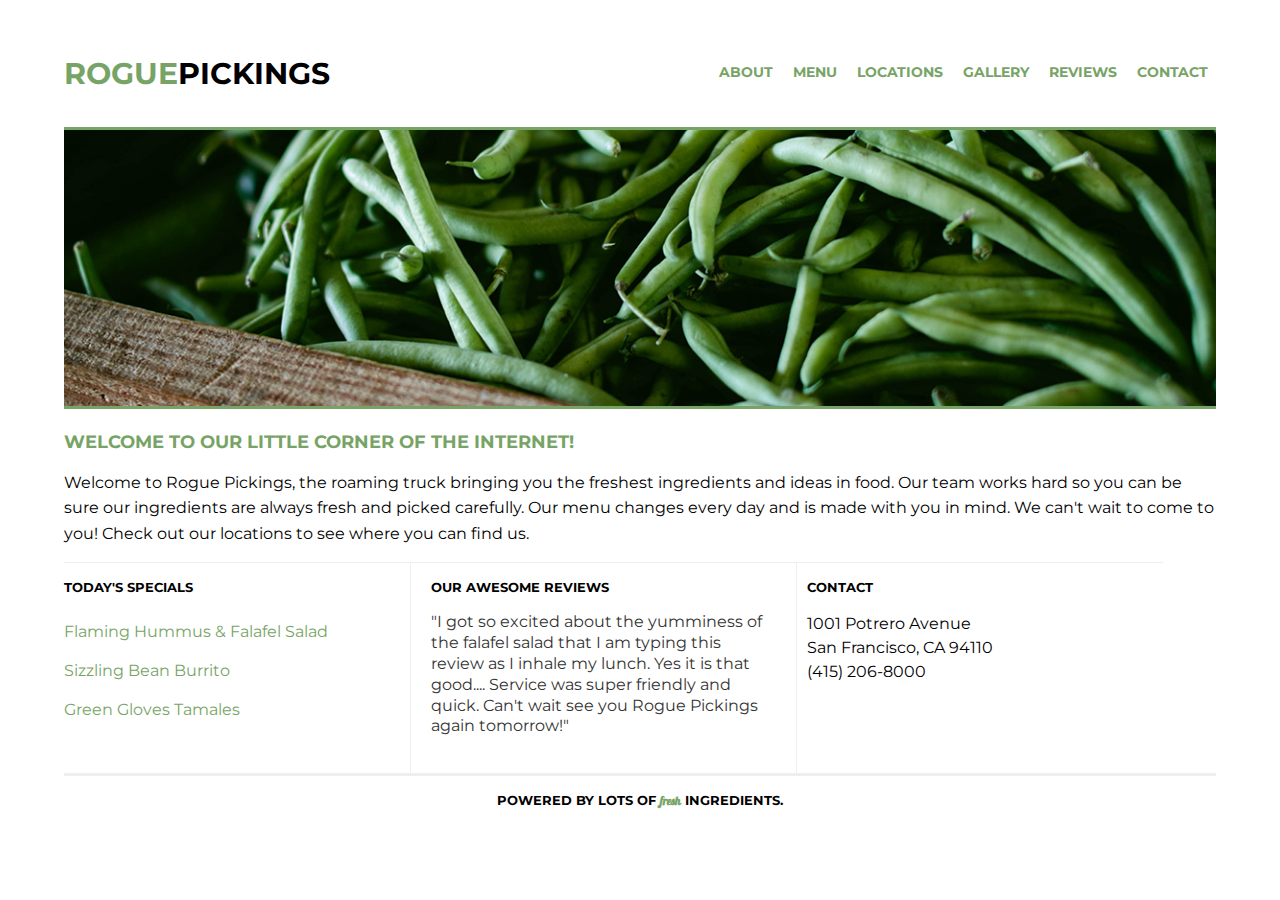
<file: 206-rogue_pickings-206starter/index.html>
<!doctype html>
<html>
<head>
    <meta charset="utf-8">
    <meta http-equiv="x-ua-compatible" content="ie=edge">
    <title>Rogue Pickings | Brush Up Those Skills!</title>
    <meta name="viewport" content="width=device-width, initial-scale=1, shrink-to-fit=no">
    <link rel="stylesheet" href="css/normalize.css">
    <link rel="stylesheet" href="css/main.css">
    <link href="https://fonts.googleapis.com/css?family=Montserrat:400,700" rel="stylesheet">
    <link href="https://fonts.googleapis.com/css2?family=Galada&display=swap" rel="stylesheet">
</head>
<body>
<div class="container">
    <header>
        <h1><span>rogue</span> pickings</h1>
        <nav>
            <ul>
                <li>
                    <a href="">About</a>
                </li>
                <li>
                    <a href="">Menu</a>
                </li>
                <li>
                    <a href="">Locations</a>
                </li>
                <li>
                    <a href="">Gallery</a>
                </li>
                <li>
                    <a href="">Reviews</a>
                </li>
                <li>
                    <a href="">Contact</a>
                </li>
            </ul>
        </nav>
    </header>
    <section class="top-section">
        <div class="main-image"><img src="img/download.jpg" alt="green beans"/></div>
        <div class="main-title">
            <h3>Welcome to our little corner of the internet!</h3>
            <p>Welcome to Rogue Pickings, the roaming truck bringing you the freshest ingredients and ideas in food. Our
                team works hard so you can be sure our ingredients are always fresh and picked carefully. Our menu
                changes every day and is made with you in mind. We can't wait to come to you! Check out our locations to
                see where you can find us.</p>
        </div>
    </section>
    <section class="bottom-section">
        <div class="section-one">
            <h4>Today's Specials</h4>
            <ul class="menu">
                <li>Flaming Hummus &amp; Falafel Salad</li>
                <li>Sizzling Bean Burrito</li>
                <li>Green Gloves Tamales</li>
            </ul>
        </div>
        <div class="section-two">
            <h4>Our Awesome Reviews</h4>
            <p class="reviews">"I got so excited about the yumminess of the falafel salad that I am typing this review
                as I inhale my lunch. Yes it is that good.... Service was super friendly and quick. Can't wait see you
                Rogue Pickings again tomorrow!"</p>
        </div>
        <div class="section-three">
            <h4>Contact</h4>
            <span class="address">1001 Potrero Avenue<br>
                        San Francisco, CA 94110<br>
                        (415) 206-8000 </span>
        </div>
    </section>
    <footer>
        <h4>Powered by lots of <span>fresh</span> ingredients.</h4>
    </footer>
</div>
</body>
</html>
</file>
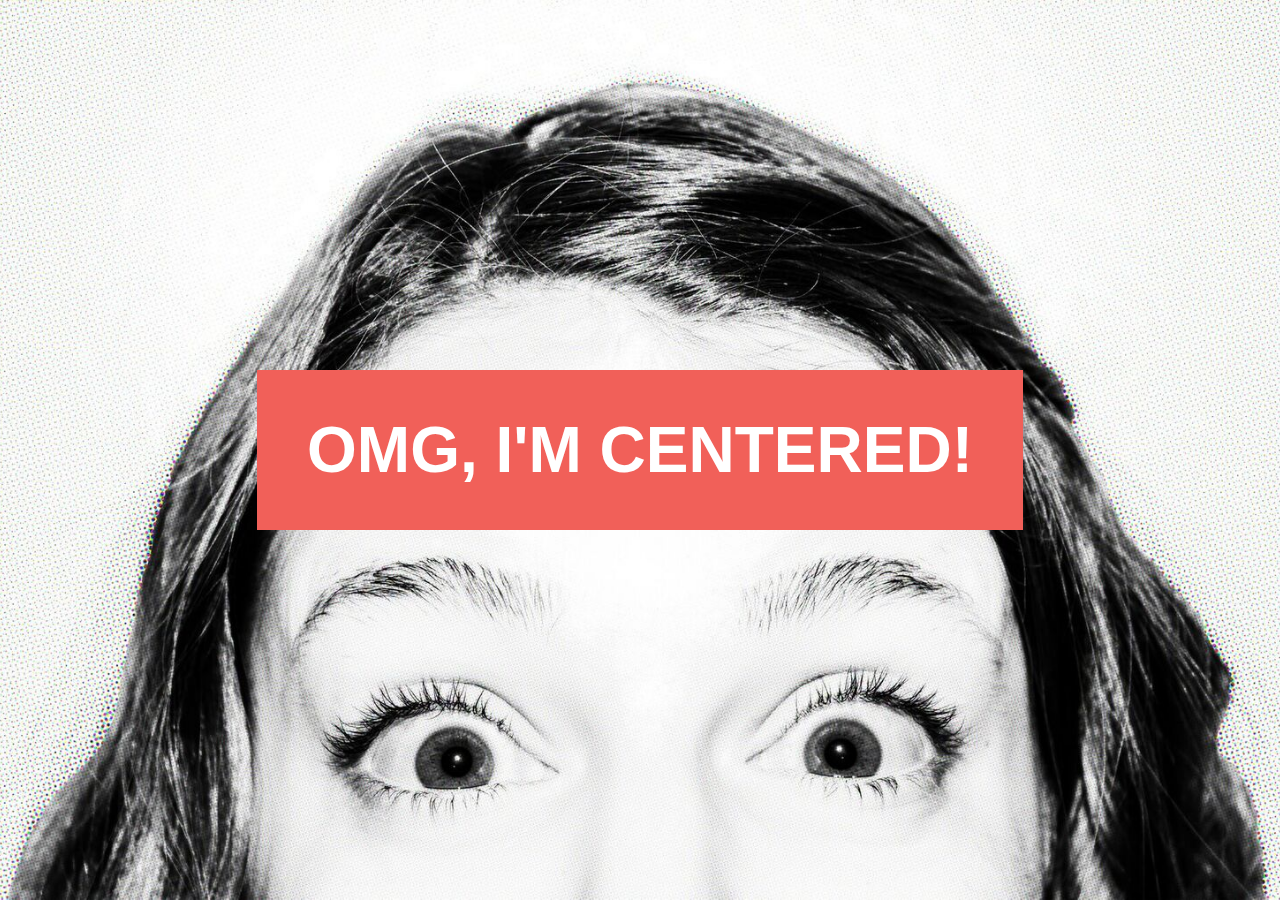
<file: center-flexbox-starter/index.html>
<!DOCTYPE html>
<html lang="en">

<head>
  <meta charset="UTF-8">
  <title>Skillcrush Flexbox Example</title>
  <meta name="viewport" content="width=device-width, initial-scale=1.0">  
  <link rel="stylesheet" href="css/style.css">
</head>

<body>
  <div class="centered">
      <h1>OMG, I'M CENTERED!</h1>
  </div>


</body>

</html>
</file>
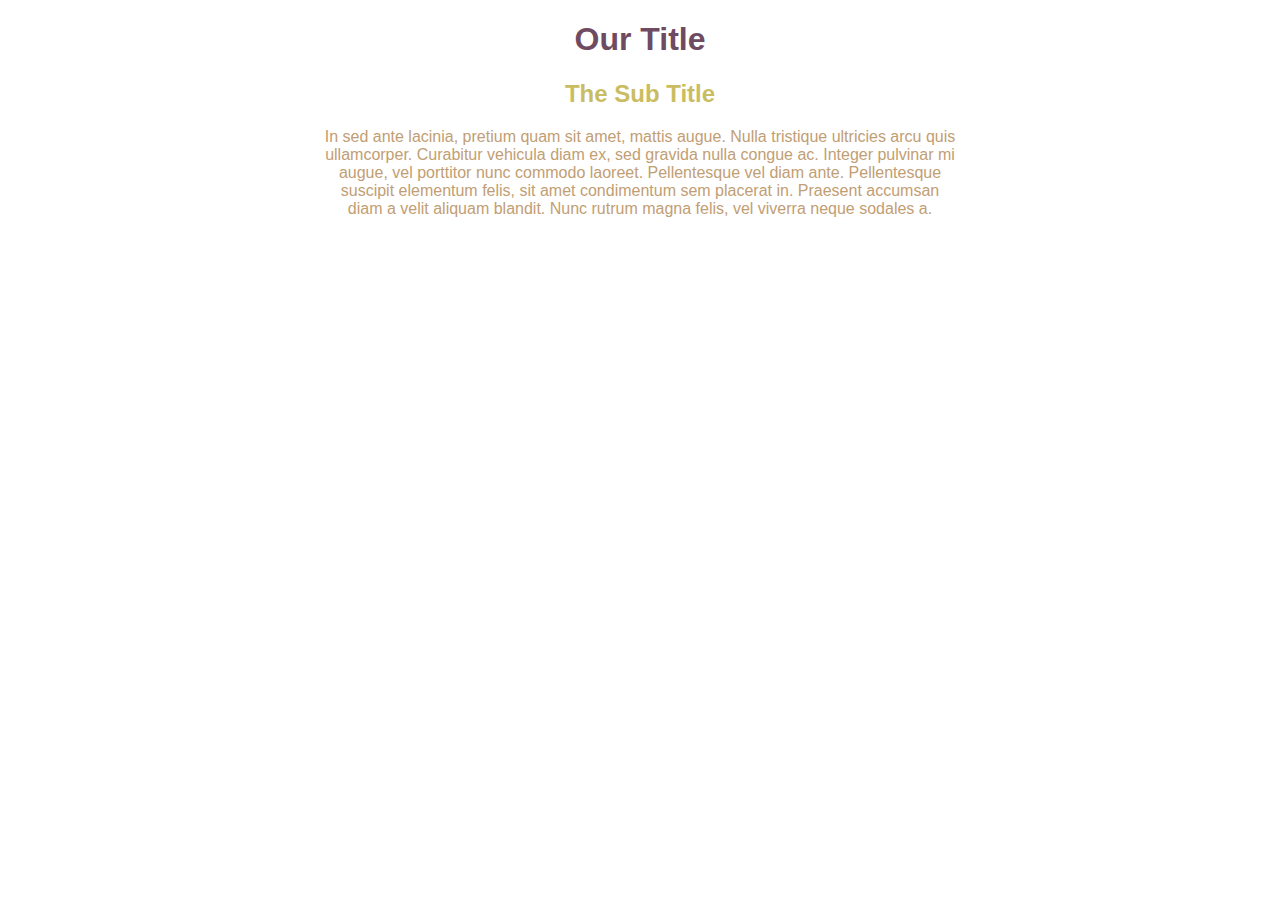
<file: font-colors-starter/index.html>
<!doctype html>
<html lang="en">

<head>
  <meta charset="UTF-8">
  <meta name="viewport" content="width=device-width, initial-scale=1">
  <title>Changing font colors</title>
  <link rel="stylesheet" type="text/css" href="css/main.css" />
</head>

<body>

<section>
    <h1>Our Title</h1>
    <h2>The Sub Title</h2>
    <p>In sed ante lacinia, pretium quam sit amet, mattis augue. Nulla tristique ultricies arcu quis ullamcorper. Curabitur vehicula diam ex, sed gravida nulla congue ac. Integer pulvinar mi augue, vel porttitor nunc commodo laoreet. Pellentesque vel diam ante. Pellentesque suscipit elementum felis, sit amet condimentum sem placerat in. Praesent accumsan diam a velit aliquam blandit. Nunc rutrum magna felis, vel viverra neque sodales a.</p>
</section>

</body>

</html>
</file>
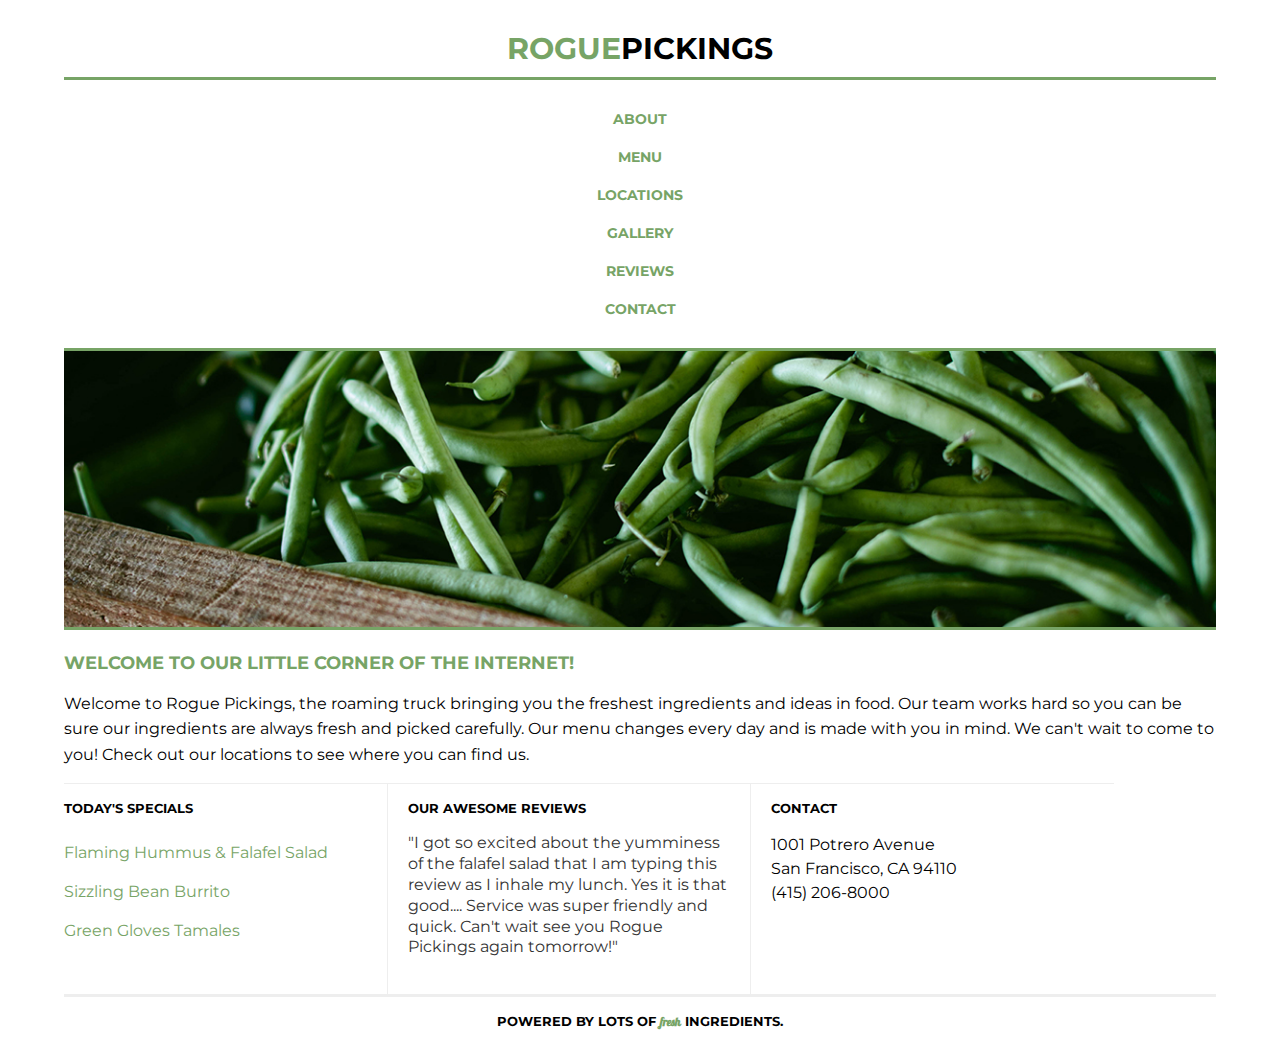
<file: rogue_pickings-starter/index.html>
<!doctype html>
<html>
    <head>
        <meta charset="utf-8">
        <meta http-equiv="x-ua-compatible" content="ie=edge">
        <title>Rogue Pickings | Brush Up Those Skills!</title>
        <meta name="viewport" content="width=device-width, initial-scale=1, shrink-to-fit=no">
        <link rel="stylesheet" href="css/normalize.css">
        <link rel="stylesheet" href="css/main.css">
        <link href="https://fonts.googleapis.com/css?family=Montserrat:400,700" rel="stylesheet">
        <link href="https://fonts.googleapis.com/css2?family=Galada&display=swap" rel="stylesheet">
    </head>
    <body>
        <div class="container">
            <header>
                <h1><span>rogue</span> pickings</h1>
                <nav>
                    <ul>
                        <li>
                            <a href="">About</a>
                        </li>
                        <li>
                            <a href="">Menu</a>
                        </li>
                        <li>
                            <a href="">Locations</a>
                        </li>
                        <li>
                            <a href="">Gallery</a>
                        </li>
                        <li>
                            <a href="">Reviews</a>
                        </li>
                        <li>
                            <a href="">Contact</a>
                        </li>
                    </ul>
                </nav>
            </header>
            <section class="top-section">
                <div class="main-image"><img src="img/download.jpg" alt="green beans" /></div>
                <div class="main-title">
                    <h3>Welcome to our little corner of the internet!</h3>
                    <p>Welcome to Rogue Pickings, the roaming truck bringing you the freshest ingredients and ideas in food. Our team works hard so you can be sure our ingredients are always fresh and picked carefully. Our menu changes every day and is made with you in mind. We can't wait to come to you! Check out our locations to see where you can find us.</p>
                </div>
            </section>
            <section class="bottom-section">
                <div class="section-one">
                    <h4>Today's Specials</h4>
                    <ul class="menu">
                        <li>Flaming Hummus &amp; Falafel Salad</li>
                        <li>Sizzling Bean Burrito</li>
                        <li>Green Gloves Tamales</li>
                    </ul>
                </div>
                <div class="section-two">
                    <h4>Our Awesome Reviews</h4>
                    <p class="reviews">"I got so excited about the yumminess of the falafel salad that I am typing this review as I inhale my lunch. Yes it is that good.... Service was super friendly and quick. Can't wait see you Rogue Pickings again tomorrow!"</p>
                </div>
                <div class="section-three">
                  <h4>Contact</h4>
                  <span class="address">1001 Potrero Avenue<br>
                        San Francisco, CA 94110<br>
                        (415) 206-8000 </span>
                </div>
            </section>
            <footer>
                <h4>Powered by lots of <span>fresh</span> ingredients.</h4>
            </footer>
        </div>
    </body>
</html>
</file>
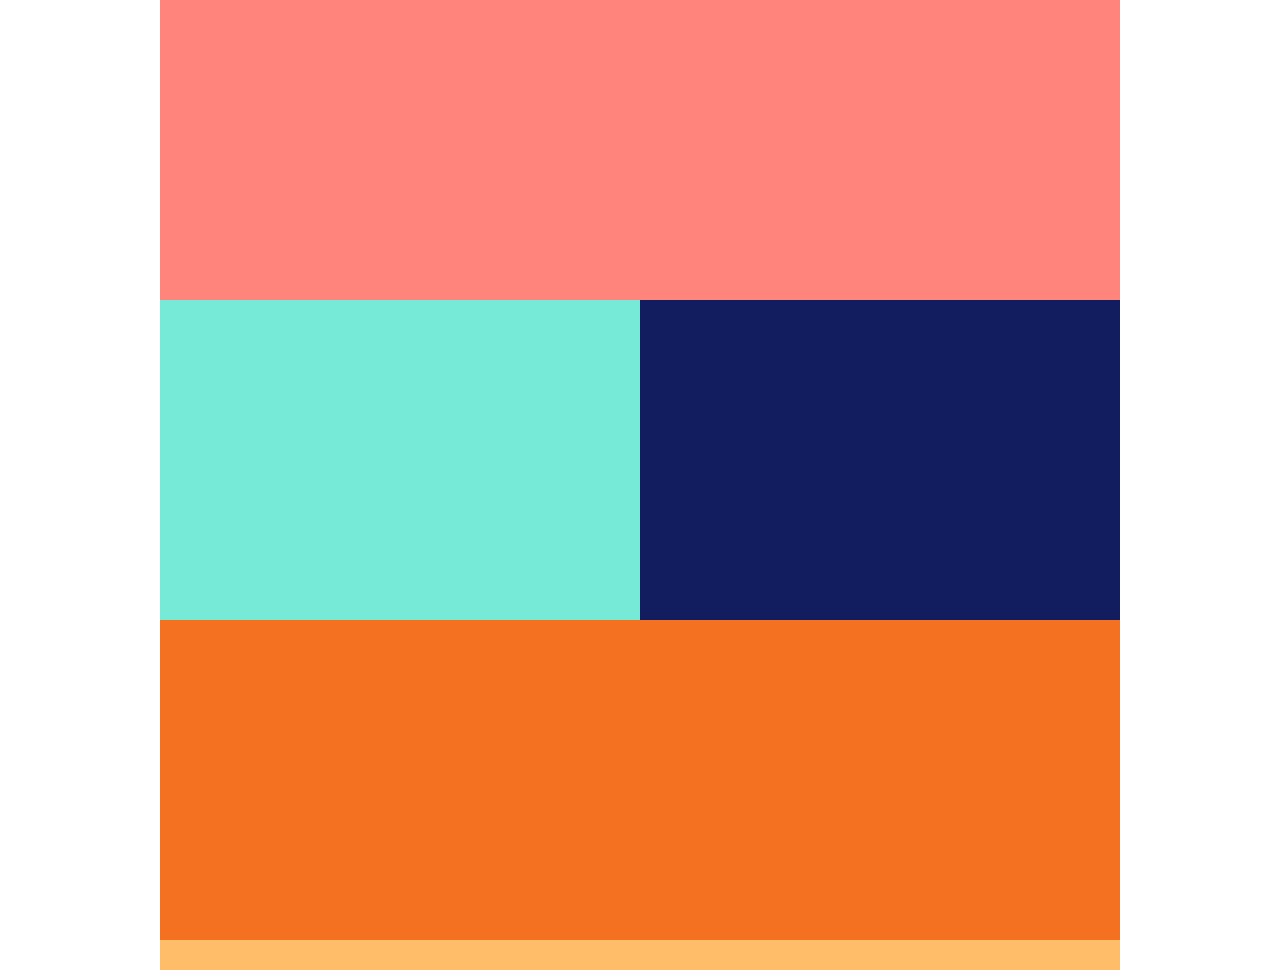
<file: starter-files-color/index.html>
<!doctype html>
<html>
  <head>
    <meta charset="UTF-8">
    <meta name="viewport" content="width=device-width, initial-scale=1">
    <title>Skillcrush Testing</title>
    <link rel="stylesheet" type="text/css" href="css/main.css" />
  </head>

  <body>
    <div id="wrapper">
      <header>

      </header>
      <div id="column-1" class="col-3"></div>
      <div id="column-2" class="col-3"></div>
      <div id="column-3" class="col-3"></div>


      <div class="clear"></div>
      <footer>

      </footer>

    </div><!-- wrapper -->
  </body>
</html>
</file>
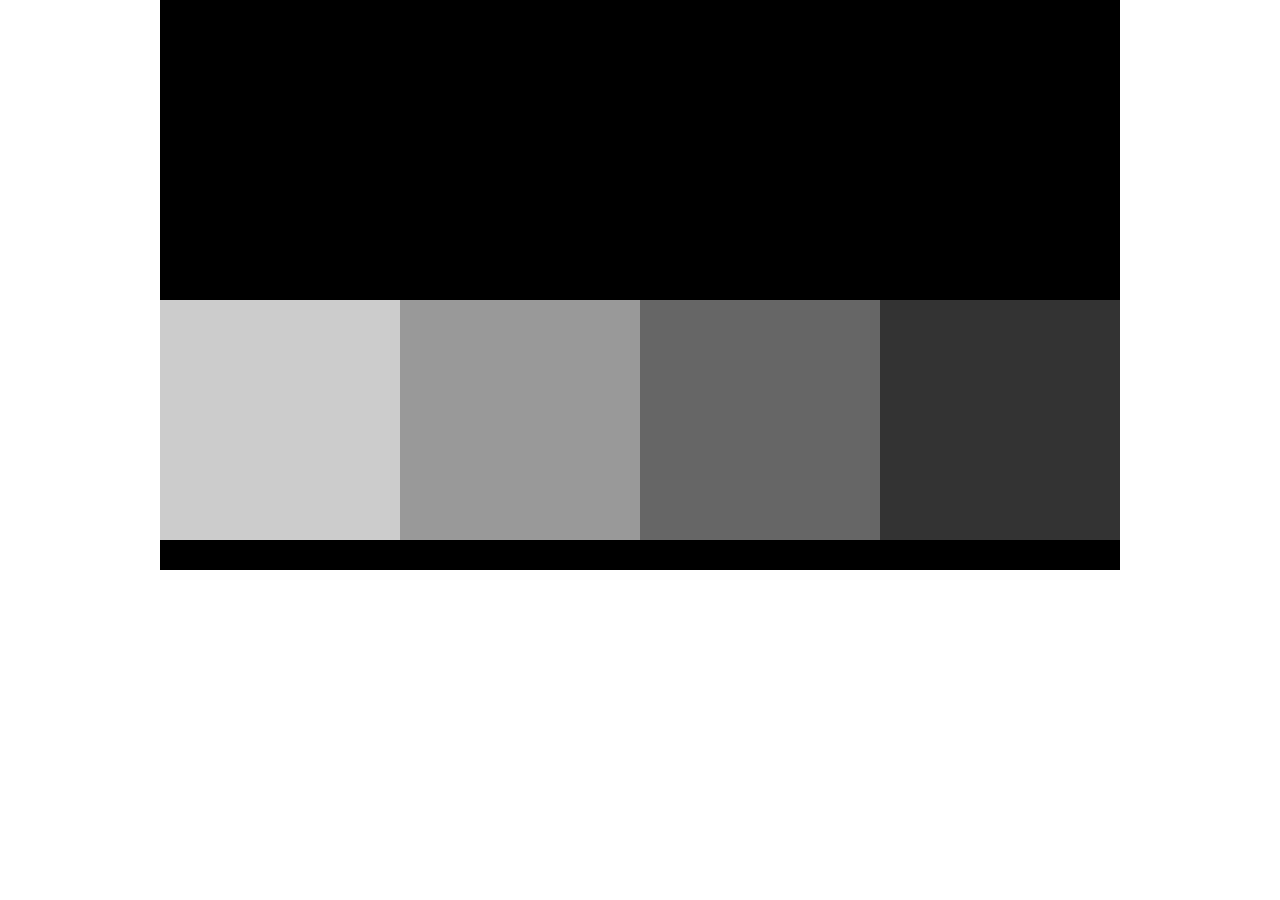
<file: starter-files/02.01-206-starter-files_2/index.html>
<!doctype html>
<html>
<head>
<meta charset="UTF-8">
<meta name="viewport" content="width=device-width, initial-scale=1">
<title>Skillcrush Testing</title>
<link rel="stylesheet" type="text/css" href="css/style.css" />
</head>

<body>
  <div id="wrapper">
    <header>

    </header>
    <div class="col-4 grey-1"></div>
    <div class="col-4 grey-2"></div>
    <div class="col-4 grey-3"></div>
    <div class="col-4 grey-4"></div>


    <div class="clear"></div>
    <footer>

    </footer>

  </div><!-- wrapper -->
</body>
</html>
</file>
<file: 206-rogue_pickings-206starter/css/main.css>
html {
    font-size: 16px;
    height: 100%;
    weight: 100%;

}

body {
    font-family: 'Montserrat', Helvetica, Arial, sans-serif;
    font-size: 1em;
    display: flex;
    justify-content: center;

}

.container {
    max-width: 1200px;
    width: 90%;
    display: flex;
    justify-content: center;
    align-items: center;
    flex-flow: row wrap;
}

h1,
h2,
h3,
h4 {
    color: black;
    text-transform: uppercase;
    font-weight: 700;
}

h1 {
    font-size: 1.9em;
}

h2 {
    font-size: 1.5em;
}

h3 {
    font-size: 1.1em;
}

h4 {
    font-size: 0.8em;
}

p {
    font-size: 0.9em;
    line-height: 1.3em;

}


header {
    border-bottom: 3px solid #77a466;
    display: flex;
    justify-content: center;
    flex-flow: row wrap;
    width: 100%;
}

header h1 {
    display: flex;
    justify-content: center;
    align-items: center;
    margin: 0;
    padding-top: 30px;
    padding-bottom: 10px;
    width: 100%;
    border-bottom: 3px solid #77a466;

}

header h1 span {
    color: #77a466;
}

header nav {
    padding: 20px 0;
    width: 100%;

}

header nav ul {
    margin: 0;
    padding: 0;
}

header nav ul li {
    text-transform: uppercase;
    font-weight: 700;
    font-size: 0.9em;
    padding: 10px 0;
    display: inline;
    display: flex;
    justify-content: center;
    align-items: center;


}

header nav ul li a {
    text-decoration: none;
    color: #77a466;
}

.top-section {
    display: flex;
    justify-content: flex-start;
    flex-flow: row wrap;
    width: 100%;
}

.main-image img {
    border-bottom: 3px solid #77a466;
    width: 100%;


}

.main-title h3 {
    color: #77a466;
    width: 100%;
    display: flex;
    justify-content: flex-start;

}

.main-title p {

    padding: 0;
    font-size: 1em;
    line-height: 1.6em;
    display: flex;
    justify-content: flex-start;
    width: 100%;
}

.bottom-section {
    display: flex;
    justify-content: flex-start;
    flex-flow: row wrap;
    width: 100%;
}

.section-one,
.section-two,
.section-three {
    border-top: 1px solid #eee;
    width: 100%;

}

.section-three {
    padding-bottom: 30px;
}

.menu {
    list-style: none;
    padding: 0;
}

.menu li {
    padding: 10px 0;
    color: #77a466;
}

.reviews {
    color: #333;
    font-size: 1em;
    line-height: 1.3em;
    padding-bottom: 20px;
}

.address {
    font-size: 1em;
    line-height: 1.5em;
    padding-bottom: 10px;
}

footer {

    border-top: 3px solid #eee;
    margin: 0 auto;
    display: flex;
    justify-content: center;
    align-items: center;
    width: 100%;
}

footer span {
    font-family: 'Galada', cursive;
    text-transform: lowercase;
    color: #77a466;
    font-size: 0.9em;
}

@media (min-width: 768px) {
    .section-one,
    .section-two,
    .section-three {
        flex-basis: 30%;
        border-bottom: none;
        border-top: 1px solid #eee;

    }

    .section-two {
        border-left: 1px solid #eee;
        border-right: 1px solid #eee;
        padding: 0 20px;
    }

    .section-three {
        padding: 0 10px;

    }
}

@media (min-width: 1200px) {
    header {
        flex-flow: row nowrap;
        justify-content: space-between;
        padding: 25px 0;
    }
    header h1{
        display: flex;
        justify-content: flex-start;
        border-bottom: none;
    }
    header nav ul li {
        display: inline;
        padding: 0 8px;

    }
    header nav{
        display: flex;
        justify-content: flex-end;
        padding-top: 37px;
    }
    .section-three{
      border-top: 1px solid #eee;
    }
}
</file>
<file: center-flexbox-starter/css/style.css>
html, body {
  height: 100%;
  margin: 0;
  font-size: 16px;
}
body{
  font-size: 1em;
  background: url('../img/wow.png') bottom center no-repeat;
  background-size: cover;
  text-align: center;
  display: flex;
  justify-content: center;
  align-items: center;

}
.centered {
  padding: 0 3.125em;
  font-family:'Montserrat', sans-serif;
  background: #f16059;
}

h1 {
  font-size: 2em;
  color: #fff;
  text-align: center;
}


@media screen and (min-width: 786px) {
  h1 {
    font-size: 3em;
  }
}

@media screen and (min-width: 1200px) {
  h1 {
    font-size: 4em;
  }
}
</file>
<file: font-colors-starter/css/main.css>
body, html {
  text-align: center;
  font-family: Gotham, Helvetica, Arial, sans-serif;
  font-size: 1em;
}

section {
  width: 50%;
  margin: auto;
}

h1 {
  font-size: 2em;
  color: #7b7d70;
}

h2 {
  font-size: 1.5em;
  color: 	#4eafb8;
}
p{
  color: #ff8641;
}
/*---------- TABLET ----------*/
/* Change the background colors below */

@media (min-width: 768px){
h1 {

  color: #02cbd2;
}

h2 {

  color:#fcc02a 	;
}
p{
  color: 	#7b8f8e;
}

}




/*---------- Desktops ----------*/
@media (min-width: 1200px){
  h1 {

    color: #6e4b61;
  }

  h2 {

    color: #cabd61;
  }
  p{
    color: 	#c19e74;
  }
}
</file>
<file: rogue_pickings-starter/css/main.css>
html{
	font-size:16px;
	height: 100%;
	weight: 100%;

}
body {
	font-family: 'Montserrat', Helvetica, Arial, sans-serif;
	font-size: 1em;
	display: flex;
  justify-content: center;

}

.container {
  max-width: 1200px;
  width: 90%;
	flex-flow: row wrap;
	display: flex;
  }
h1,
h2,
h3,
h4 {
	color: black;
	text-transform: uppercase;
	font-weight: 700;
}
h1 {
	font-size: 1.9em;
}
h2 {
    font-size: 1.5em;
}
h3 {
	font-size: 1.1em;
}
h4 {
	font-size: 0.8em;
}

p {
	font-size: 0.9em;
	line-height: 1.3em;

}


header {

	border-bottom: 3px solid #77a466;
	 display: flex;
   justify-content: center;
	 flex-flow: row wrap;
	 width: 100%;
}

header h1 {
	display: flex;
  justify-content: center;
	align-items: center;
  margin: 0;
	padding-top: 30px;
	padding-bottom: 10px;
	width: 100%;
	border-bottom: 3px solid #77a466;

}
header h1 span {
	color: #77a466;
}

header nav {
  padding: 20px 0;
	width: 100%;

}
header nav ul {
	margin: 0;
	padding: 0;
}
header nav ul li {
	text-transform: uppercase;
	font-weight: 700;
	font-size: 0.9em;
	padding: 10px 0;
	display: inline;
	display: flex;
	justify-content: center;
	align-items: center;


}
header nav ul li a{
	text-decoration: none;
	color:#77a466;
}
.top-section{
	display: flex;
	justify-content: flex-start;
	flex-flow: row wrap;
	width: 100%;
}

.main-image img {
	border-bottom: 3px solid #77a466;
	width: 100%;



}
.main-title h3 {
  color: #77a466;
	width: 100%;
  display: flex;
	justify-content: flex-start;

}
.main-title p {

	padding: 0;
	font-size: 1em;
	line-height: 1.6em;
	display: flex;
  justify-content: flex-start;
  width: 100%;
}
.bottom-section{
	display: flex;
  justify-content: flex-start;
	flex-flow: row wrap;
	width: 100%;
}

.section-one,
.section-two,
.section-three {
border-top: 1px solid #eee;
width: 100%;

}
.section-three{
	padding-bottom: 30px;
}

.menu {
	list-style: none;
	padding: 0;
}
.menu li {
	padding: 10px 0;
	color:#77a466;
}

.reviews {
	color: #333;
	font-size: 1em;
	line-height: 1.3em;
	padding-bottom: 20px;
}

.address {
	font-size: 1em;
	line-height: 1.5em;
	padding-bottom: 10px;
}
footer {

	border-top: 3px solid #eee;
	margin: 0 auto;
  display: flex;
  justify-content:center;
	align-items: center;
  width: 100%;
}
footer span {
	font-family: 'Galada', cursive;
	text-transform: lowercase;
	color: #77a466;
	font-size: 0.9em;
}

@media (min-width: 768px) {
	.section-one,
	.section-two,
	.section-three {
      flex-basis: 28%;
      border-bottom: none;
			border-top: 1px solid #eee;

    }

    .section-two {
			border-left: 1px solid #eee;

      border-right: 1px solid #eee;
      padding:0 20px;
    }
		.section-three{
			padding:0 20px;
		}
}
</file>
<file: starter-files-color/css/main.css>
@charset "UTF-8";
/* CSS Document */

html, body {
  margin: 0px;
}

.clear {
  clear: both;
}

#wrapper {
  width: 100%;
  max-width: 960px;
  margin: auto;
}


/*---------- HEADER ----------*/

header {
  height: 300px;
  width: 100%;
  background: #e3e3e3;
}


/*---------- CONTENT AREA ----------*/

.col-3 {
  width: 100%;
  height: 320px;
  float: left;
}

#column-1 {
  background: #d5d5d5;
}

#column-2 {
  background: #f1c5c5;
}

#column-3 {
  background:#f69e7b;
}


/*---------- FOOTER ----------*/

footer {
  width: 100%;
  height: 30px;
  background: #e3e3e3;
}


/*---------- TABLET ----------*/
/* Change the background colors below */

@media (min-width: 768px) {
  header {
    background-color: #383e56;
  }
 
  #column-1 {
    background-color: #f6bed6;
    width: 50%;
  }

  #column-2 {
    background-color:#fecb89 ;
    width: 50%;
  }

  #column-3 {
    background-color: #c70039;
    width: 100%;
  }

  footer {
    background-color: #204051;
  }

}


/*---------- Desktops ----------*/
@media (min-width: 1200px) {

 .col-3{
  width: 33.3%;
 }
  header {
    background-color: #ff847c;
  }

  #column-1 {
    background-color:#76ead7 ;
  }

  #column-2 {
    background-color:#111d5e ;
  }

  #column-3 {
    background-color: #f37121;
  }

  footer {
    background-color: #ffbd69;
  }

}
</file>
<file: starter-files/02.01-206-starter-files_2/css/style.css>
@charset "UTF-8";
/* CSS Document */

html, body {
  margin: 0px;
}
.clear {
  clear: both;
}
#wrapper {
	/* Change the width to 90% and add max-width:960px; */
  width: 90%;
  max-width: 960px;
  margin: auto;
}

/*---------- HEADER ----------*/

header {
  height: 300px;
  /*Change the width to 100%; - so it is 100% of its parent container (the wrapper) */
  width: 100%;
  background: #000;
}


/*---------- CONTENT AREA ----------*/

.col-4 {
  /* Change the width to 25% */
  width: 25%;
  height: 240px;
  float: left;
}
.grey-1 {
  background: #CCC;
}
.grey-2 {
  background: #999;
}
.grey-3 {
  background: #666;
}
.grey-4 {
  background: #333;
}

/*---------- FOOTER ----------*/

footer {
  /* Change the width to 100% */
  width: 100%;
  height: 30px;
  background: #000;
}
</file>
